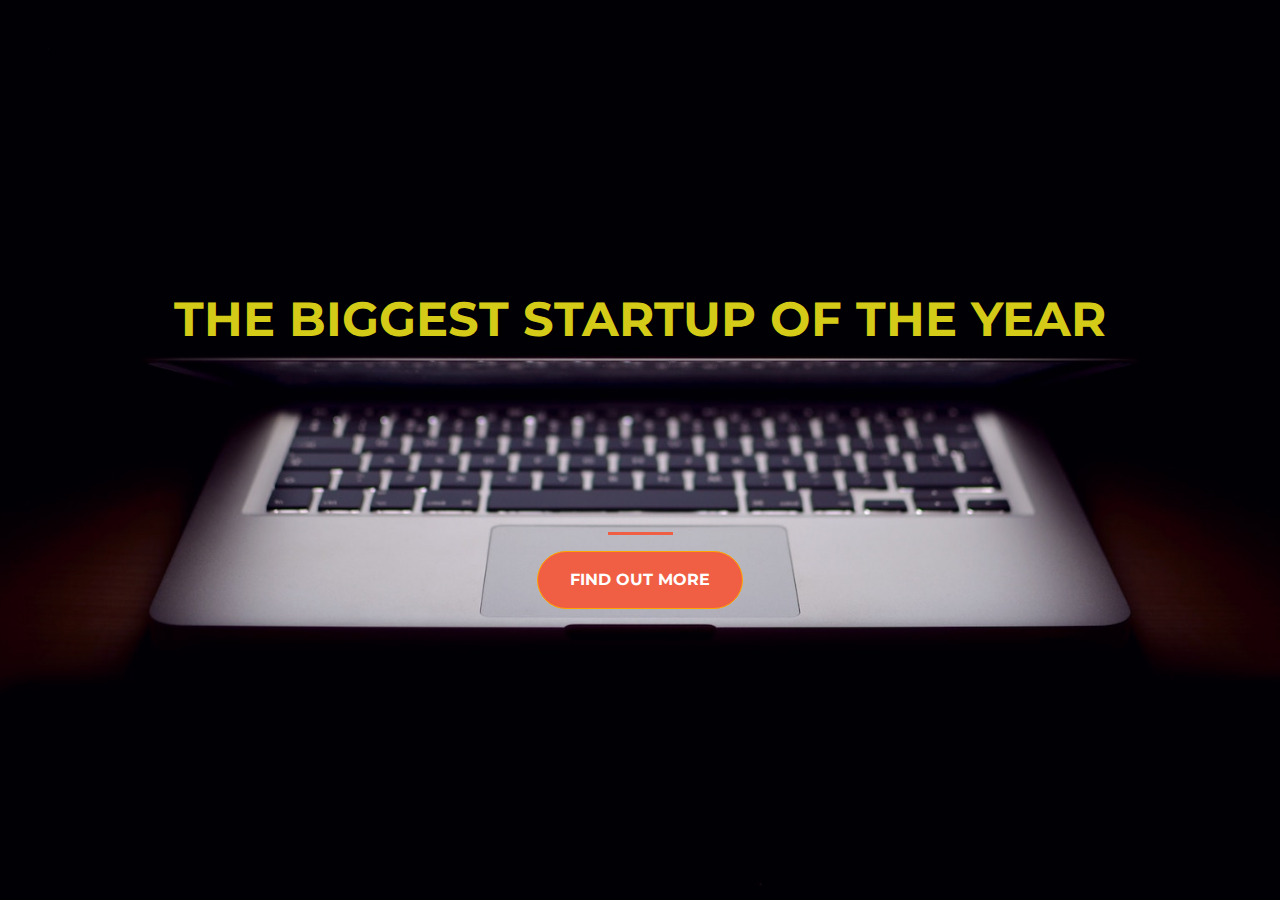
<file: startup.html>
<!DOCTYPE html>
<html>
<head>
	<meta charset="utf-8">
	<title>Startup</title>
	<!-- Required meta tags -->
    <meta charset="utf-8">
    <meta name="viewport" content="width=device-width, initial-scale=1, shrink-to-fit=no">
	<!-- google fonts -->
	<link href="https://fonts.googleapis.com/css?family=Montserrat" rel="stylesheet">
	<!-- bootstrap css from a cdn. this way you don't have to include the bootstap file yourself -->
	<link rel="stylesheet" href="https://stackpath.bootstrapcdn.com/bootstrap/4.3.1/css/bootstrap.min.css" integrity="sha384-ggOyR0iXCbMQv3Xipma34MD+dH/1fQ784/j6cY/iJTQUOhcWr7x9JvoRxT2MZw1T" crossorigin="anonymous">
	<!-- this is your own stlesheet -->
	<link rel="stylesheet" type="text/css" href="startup.css">
</head>
<body>
	<div class="container d-flex align-items-center h-100">
		<!-- this is to put it all into a contaner the d-flex is how you align the h stands for highth -->
		<div class="row">
			<!-- this is so it knows you want it all to be in a row -->
			<header class="text-center col-12">
				<h1 class="text-uppercase"><strong>The biggest startup of the year</strong></h1>
			</header>
				<div class="buffer col-12"></div>
			<section class="text-center col-12">
				<!-- you have to use col-12 in bootstrap so it knows that you want each on its own line -->
				<hr>
				<a href="https://mailchi.mp/4aae3bbfd9d5/startup"><button class="btn btn-primary btn-xl">find out more</button>
				</a>
			</section>
		</div>
</div>
</body>
</html>
</file>
<file: startup.css>
body,
html {
  width: 100%;
  height: 100%;
  font-family: 'Montserrat', sans-serif;
  background: url( header.jpg ) no-repeat center center fixed; 
  -webkit-background-size: cover;
  -moz-background-size: cover;
  -o-background-size: cover;
  background-size: cover;
}
h1{
  font-size: 3rem;
  color: #d4cb18;
}
hr{
  /*hr means line*/
  border-color: #f05f44;
  border-width: 3px;
  max-width: 65px;
  /*Mac width is the max length it can be*/
}
.buffer{
  height: 10rem;
}
.btn{
  font-weight: 700;
  border-radius: 300px;
  /*border- radius makes the edges more circular*/
  text-transform: uppercase;
}

.btn-primary{
  background-color: #F05F44;
  /*the btn-primary is blue but we wanted red which is why we changed it to #F05F44*/
  border-color: orange;
  /*There was a blue border on the button left over so this changes it to orange i could have also made it the same color as the button*/
}
.btn-primary:hover{
  background-color: #ee4b08;
  /*the new background color is only shown when the mouse goes over the button*/
  border-color: #ee4b08;
  border-width: 4px;
  /*the border-color and width becuase of this will change when you hover over it*/
}
.btn-xl{
  padding: 1rem 2rem;
}
/*so this adds one rem sides and 2 rem top and bottom this makes the button larger "because this is called btn-xl then it would be smart to only have this mess with the size and nothing else to do with the button*/
</file>
